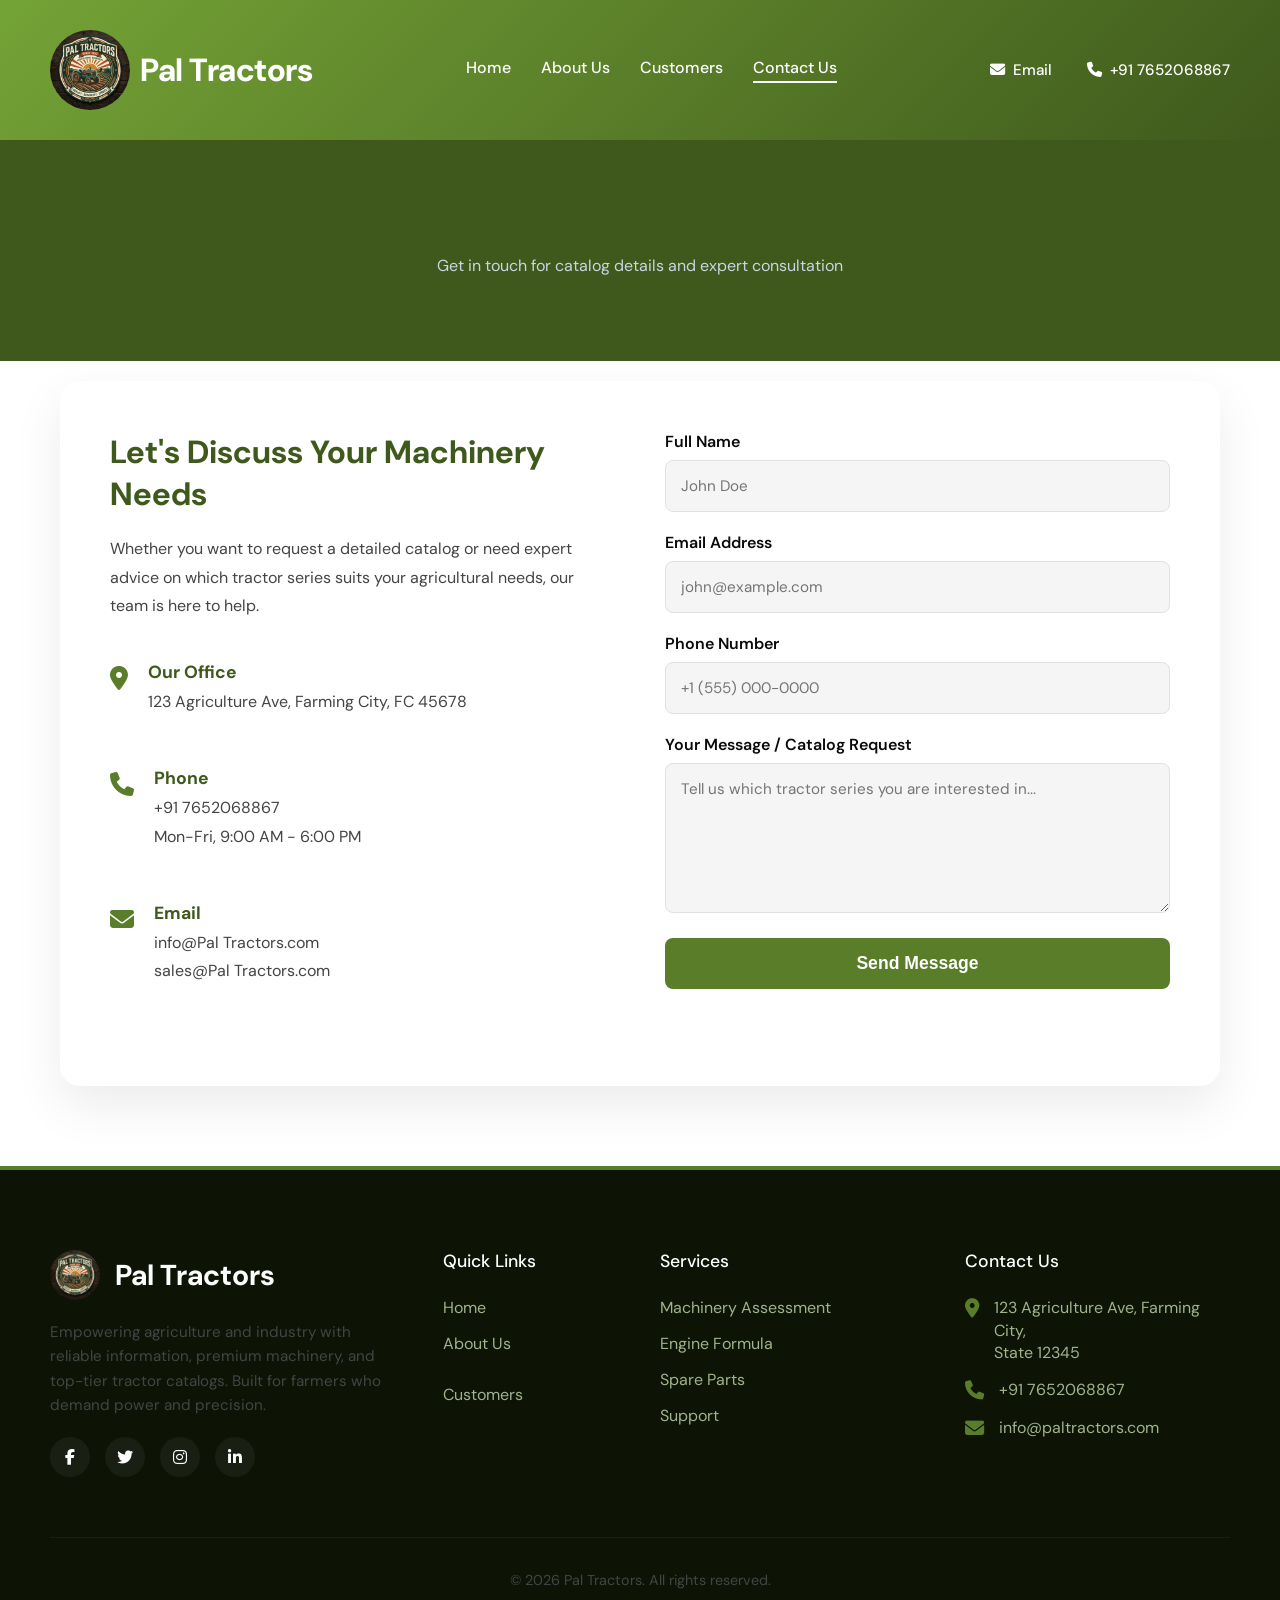
<file: contact.html>
﻿<!DOCTYPE html>
<html lang="en">
<head>
    <meta charset="UTF-8">
    <meta name="viewport" content="width=device-width, initial-scale=1.0">
    <title>Contact Us - Pal Tractors</title>
    <link href="https://fonts.googleapis.com/css2?family=Inter:wght@300;400;600;700;800&display=swap" rel="stylesheet">
    <link rel="stylesheet" href="https://cdnjs.cloudflare.com/ajax/libs/font-awesome/6.4.0/css/all.min.css">
    <link rel="stylesheet" href="css/style.css">
</head>
<body style="background-color: var(--bg-light);">

    <!-- Header -->
    <header style="background: linear-gradient(135deg, #74a336 0%, #3f591c 100%); position: relative;">
        <div class="nav-container">
            <a href="index.html" class="logo" style="display: flex; align-items: center; gap: 10px; font-size: 2rem;">
                <img src="images/logo3.jpg" alt="Pal Tractors" style="height: 80px; width: 80px; border-radius: 50%; object-fit: cover;">
                Pal Tractors
            </a>
            
            <nav class="nav-links">
                <a href="index.html">Home</a>
                <a href="about.html">About Us</a>
                <a href="customers.html">Customers</a>
                <a href="contact.html" class="active">Contact Us</a>
            </nav>
            
            <div class="nav-icons" style="font-size: 0.95rem; font-weight: 500;">
                <a href="mailto:info@paltractors.com"><i class="fa-solid fa-envelope"></i> <span>Email</span></a>
                <a href="tel:+917652068867" style="margin-left: 15px;"><i class="fa-solid fa-phone"></i> <span>+91 7652068867</span></a>
            </div>
        </div>
    </header>

    <!-- Page Header -->
    <div style="background-color: var(--primary-color); color: white; padding: 60px 0; text-align: center;">
        <div class="container">
            <h1 style="margin-bottom: 0;">Contact Us</h1>
            <p style="color: #cbd5e1; margin-top: 10px;">Get in touch for catalog details and expert consultation</p>
        </div>
    </div>

    <!-- Contact Section -->
    <section class="section-padding">
        <div class="container">
            <div class="contact-wrapper">
                <!-- Contact Info -->
                <div class="contact-info">
                    <h2>Let's Discuss Your Machinery Needs</h2>
                    <p style="margin-bottom: 40px;">Whether you want to request a detailed catalog or need expert advice on which tractor series suits your agricultural needs, our team is here to help.</p>
                    
                    <div class="info-item">
                        <i class="fa-solid fa-location-dot"></i>
                        <div>
                            <h4>Our Office</h4>
                            <p>123 Agriculture Ave, Farming City, FC 45678</p>
                        </div>
                    </div>
                    
                    <div class="info-item">
                        <i class="fa-solid fa-phone"></i>
                        <div>
                            <h4>Phone</h4>
                            <p>+91 7652068867<br>Mon-Fri, 9:00 AM - 6:00 PM</p>
                        </div>
                    </div>
                    
                    <div class="info-item">
                        <i class="fa-solid fa-envelope"></i>
                        <div>
                            <h4>Email</h4>
                            <p>info@Pal Tractors.com<br>sales@Pal Tractors.com</p>
                        </div>
                    </div>
                </div>

                <!-- Contact Form -->
                <div class="contact-form">
                    <form action="#" method="POST" onsubmit="event.preventDefault(); alert('Thank you for contacting us! We will get back to you soon.');">
                        <div class="form-group">
                            <label for="name" style="display:block; margin-bottom:8px; font-weight:600;">Full Name</label>
                            <input type="text" id="name" class="form-control" placeholder="John Doe" required>
                        </div>
                        
                        <div class="form-group">
                            <label for="email" style="display:block; margin-bottom:8px; font-weight:600;">Email Address</label>
                            <input type="email" id="email" class="form-control" placeholder="john@example.com" required>
                        </div>

                        <div class="form-group">
                            <label for="phone" style="display:block; margin-bottom:8px; font-weight:600;">Phone Number</label>
                            <input type="tel" id="phone" class="form-control" placeholder="+1 (555) 000-0000">
                        </div>
                        
                        <div class="form-group">
                            <label for="message" style="display:block; margin-bottom:8px; font-weight:600;">Your Message / Catalog Request</label>
                            <textarea id="message" class="form-control" placeholder="Tell us which tractor series you are interested in..." required></textarea>
                        </div>
                        
                        <button type="submit" class="btn btn-primary" style="width: 100%;">Send Message</button>
                    </form>
                </div>
            </div>
        </div>
    </section>

    <!-- Premium Footer -->
    <footer class="premium-footer">
        <div class="footer-container">
            <div class="footer-top">
                <div class="footer-brand">
                    <a href="index.html" class="footer-logo">
                        <img src="images/logo3.jpg" alt="Pal Tractors"> Pal Tractors
                    </a>
                    <p class="footer-desc">Empowering agriculture and industry with reliable information, premium machinery, and top-tier tractor catalogs. Built for farmers who demand power and precision.</p>
                    
                    <div class="footer-social">
                        <a href="#"><i class="fa-brands fa-facebook-f"></i></a>
                        <a href="#"><i class="fa-brands fa-twitter"></i></a>
                        <a href="#"><i class="fa-brands fa-instagram"></i></a>
                        <a href="#"><i class="fa-brands fa-linkedin-in"></i></a>
                    </div>
                </div>
                
                <div class="footer-links-col">
                    <h4 class="footer-title">Quick Links</h4>
                    <ul class="footer-links">
                        <li><a href="index.html">Home</a></li>
                        <li><a href="about.html">About Us</a></li>
                        <li></li>
                        <li><a href="customers.html">Customers</a></li>
                    </ul>
                </div>
                
                <div class="footer-links-col">
                    <h4 class="footer-title">Services</h4>
                    <ul class="footer-links">
                        <li><a href="#">Machinery Assessment</a></li>
                        <li><a href="#">Engine Formula</a></li>
                        <li><a href="#">Spare Parts</a></li>
                        <li><a href="contact.html">Support</a></li>
                    </ul>
                </div>
                
                <div class="footer-contact-col">
                    <h4 class="footer-title">Contact Us</h4>
                    <ul class="footer-contact">
                        <li>
                            <i class="fa-solid fa-location-dot"></i>
                            <span>123 Agriculture Ave, Farming City,<br>State 12345</span>
                        </li>
                        <li>
                            <i class="fa-solid fa-phone"></i>
                            <span>+91 7652068867</span>
                        </li>
                        <li>
                            <i class="fa-solid fa-envelope"></i>
                            <span>info@paltractors.com</span>
                        </li>
                    </ul>
                </div>
            </div>
            
            <div class="footer-bottom">
                <p>&copy; 2026 Pal Tractors. All rights reserved.</p>
            </div>
        </div>
    </footer>

</body>
</html>
</file>
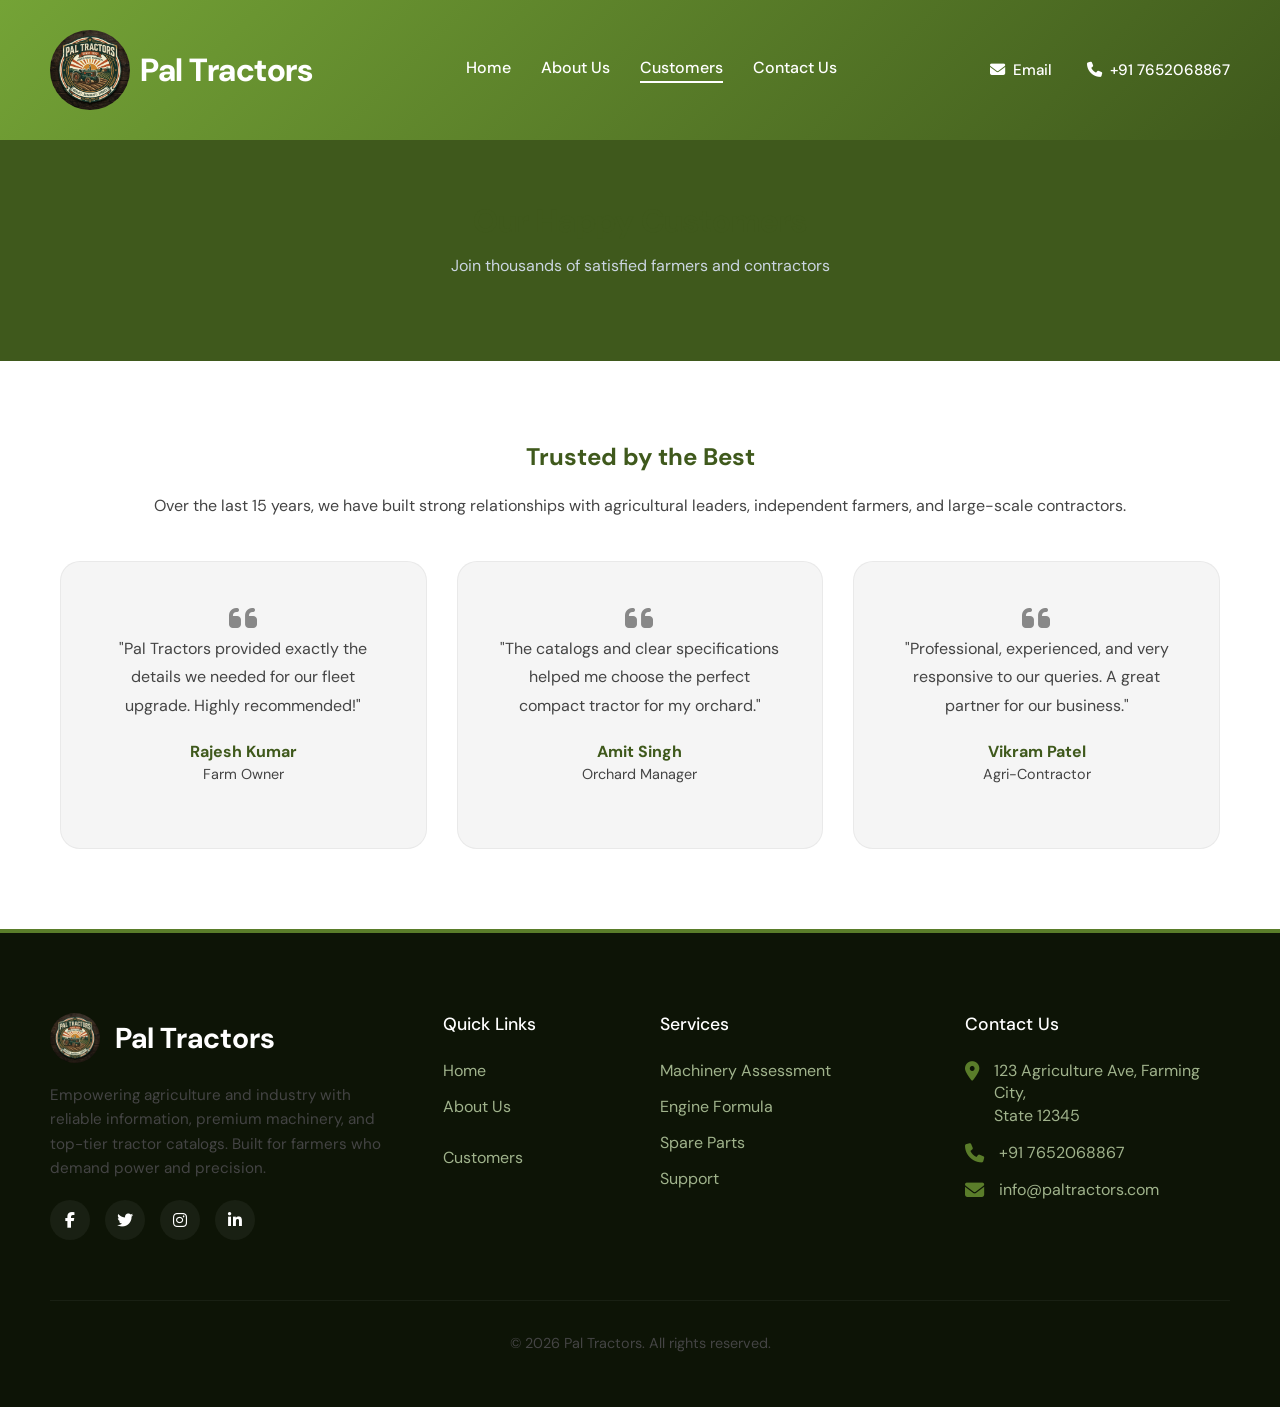
<file: customers.html>
﻿<!DOCTYPE html>
<html lang="en">
<head>
    <meta charset="UTF-8">
    <meta name="viewport" content="width=device-width, initial-scale=1.0">
    <title>Our Customers - Pal Tractors</title>
    <link href="https://fonts.googleapis.com/css2?family=Inter:wght@300;400;600;700;800&display=swap" rel="stylesheet">
    <link rel="stylesheet" href="https://cdnjs.cloudflare.com/ajax/libs/font-awesome/6.4.0/css/all.min.css">
    <link rel="stylesheet" href="css/style.css">
</head>
<body>

    <!-- Header -->
    <header style="background: linear-gradient(135deg, #74a336 0%, #3f591c 100%); position: relative;">
        <div class="nav-container">
            <a href="index.html" class="logo" style="display: flex; align-items: center; gap: 10px; font-size: 2rem;">
                <img src="images/logo3.jpg" alt="Pal Tractors" style="height: 80px; width: 80px; border-radius: 50%; object-fit: cover;">
                Pal Tractors
            </a>
            
            <nav class="nav-links">
                <a href="index.html">Home</a>
                <a href="about.html">About Us</a>
                <a href="customers.html" class="active">Customers</a>
                <a href="contact.html">Contact Us</a>
            </nav>
            
            <div class="nav-icons" style="font-size: 0.95rem; font-weight: 500;">
                <a href="mailto:info@paltractors.com"><i class="fa-solid fa-envelope"></i> <span>Email</span></a>
                <a href="tel:+917652068867" style="margin-left: 15px;"><i class="fa-solid fa-phone"></i> <span>+91 7652068867</span></a>
            </div>
        </div>
    </header>

    <!-- Page Header -->
    <div style="background-color: var(--primary-color); color: white; padding: 60px 0; text-align: center;">
        <div class="container">
            <h1 style="margin-bottom: 0;">Our Happy Customers</h1>
            <p style="color: #cbd5e1; margin-top: 10px;">Join thousands of satisfied farmers and contractors</p>
        </div>
    </div>

    <!-- Content -->
    <section class="section-padding">
        <div class="container">
            <div class="text-center" style="margin-bottom: 40px;">
                <h2>Trusted by the Best</h2>
                <p>Over the last 15 years, we have built strong relationships with agricultural leaders, independent farmers, and large-scale contractors.</p>
            </div>
            
            <div class="features-grid">
                <div class="feature-card">
                    <i class="fa-solid fa-quote-left feature-icon" style="color: var(--text-light); font-size: 2rem;"></i>
                    <p>"Pal Tractors provided exactly the details we needed for our fleet upgrade. Highly recommended!"</p>
                    <h4 style="margin-bottom: 0; color: var(--primary-color);">Rajesh Kumar</h4>
                    <p style="font-size: 0.9rem;">Farm Owner</p>
                </div>
                <div class="feature-card">
                    <i class="fa-solid fa-quote-left feature-icon" style="color: var(--text-light); font-size: 2rem;"></i>
                    <p>"The catalogs and clear specifications helped me choose the perfect compact tractor for my orchard."</p>
                    <h4 style="margin-bottom: 0; color: var(--primary-color);">Amit Singh</h4>
                    <p style="font-size: 0.9rem;">Orchard Manager</p>
                </div>
                <div class="feature-card">
                    <i class="fa-solid fa-quote-left feature-icon" style="color: var(--text-light); font-size: 2rem;"></i>
                    <p>"Professional, experienced, and very responsive to our queries. A great partner for our business."</p>
                    <h4 style="margin-bottom: 0; color: var(--primary-color);">Vikram Patel</h4>
                    <p style="font-size: 0.9rem;">Agri-Contractor</p>
                </div>
            </div>
        </div>
    </section>

    <!-- Premium Footer -->
    <footer class="premium-footer">
        <div class="footer-container">
            <div class="footer-top">
                <div class="footer-brand">
                    <a href="index.html" class="footer-logo">
                        <img src="images/logo3.jpg" alt="Pal Tractors"> Pal Tractors
                    </a>
                    <p class="footer-desc">Empowering agriculture and industry with reliable information, premium machinery, and top-tier tractor catalogs. Built for farmers who demand power and precision.</p>
                    
                    <div class="footer-social">
                        <a href="#"><i class="fa-brands fa-facebook-f"></i></a>
                        <a href="#"><i class="fa-brands fa-twitter"></i></a>
                        <a href="#"><i class="fa-brands fa-instagram"></i></a>
                        <a href="#"><i class="fa-brands fa-linkedin-in"></i></a>
                    </div>
                </div>
                
                <div class="footer-links-col">
                    <h4 class="footer-title">Quick Links</h4>
                    <ul class="footer-links">
                        <li><a href="index.html">Home</a></li>
                        <li><a href="about.html">About Us</a></li>
                        <li></li>
                        <li><a href="customers.html">Customers</a></li>
                    </ul>
                </div>
                
                <div class="footer-links-col">
                    <h4 class="footer-title">Services</h4>
                    <ul class="footer-links">
                        <li><a href="#">Machinery Assessment</a></li>
                        <li><a href="#">Engine Formula</a></li>
                        <li><a href="#">Spare Parts</a></li>
                        <li><a href="contact.html">Support</a></li>
                    </ul>
                </div>
                
                <div class="footer-contact-col">
                    <h4 class="footer-title">Contact Us</h4>
                    <ul class="footer-contact">
                        <li>
                            <i class="fa-solid fa-location-dot"></i>
                            <span>123 Agriculture Ave, Farming City,<br>State 12345</span>
                        </li>
                        <li>
                            <i class="fa-solid fa-phone"></i>
                            <span>+91 7652068867</span>
                        </li>
                        <li>
                            <i class="fa-solid fa-envelope"></i>
                            <span>info@paltractors.com</span>
                        </li>
                    </ul>
                </div>
            </div>
            
            <div class="footer-bottom">
                <p>&copy; 2026 Pal Tractors. All rights reserved.</p>
            </div>
        </div>
    </footer>

</body>
</html>
</file>
<file: css/style.css>
/* ===== New TractorHub CSS (TerraElix Inspired) ===== */
@import url('https://fonts.googleapis.com/css2?family=DM+Sans:opsz,wght@9..40,400;9..40,500;9..40,700&display=swap');

:root {
  --primary-green: #5a7d2a;
  --dark-green: #3f591c;
  --black: #0a0a0a;
  --white: #ffffff;
  --off-white: #f5f5f5;
  --text-gray: #e5e5e5;
  --transition: all 0.3s ease;
  --font-main: 'DM Sans', sans-serif;
  /* Legacy mapping for subpages */
  --primary-color: var(--dark-green);
  --secondary-color: var(--primary-green);
  --text-light: #888;
}

* { margin: 0; padding: 0; box-sizing: border-box; }
body { font-family: var(--font-main); background-color: var(--white); color: var(--black); overflow-x: hidden; }
a { text-decoration: none; color: inherit; }
ul { list-style: none; }

/* Transparent Navbar */
header { position: absolute; top: 0; left: 0; right: 0; z-index: 100; padding: 30px 50px; }
.nav-container { display: flex; justify-content: space-between; align-items: center; max-width: 1400px; margin: 0 auto; color: var(--white); }
.logo { font-size: 1.8rem; font-weight: 800; letter-spacing: -0.5px; }
.nav-links { display: flex; gap: 30px; font-size: 1rem; font-weight: 500; }
.nav-links a { position: relative; padding-bottom: 5px; transition: var(--transition); }
.nav-links a::after { content: ''; position: absolute; bottom: 0; left: 0; width: 0; height: 2px; background-color: var(--white); transition: width 0.3s ease; }
.nav-links a:hover::after, .nav-links a.active::after { width: 100%; }
.nav-links a:hover { opacity: 1; }
.nav-icons { display: flex; align-items: center; gap: 20px; font-size: 1rem; font-weight: 500; }
.nav-icons a { display: flex; align-items: center; gap: 8px; transition: var(--transition); }
.nav-icons a:hover { opacity: 0.8; }

/* Hero Section */
.hero-section { position: relative; min-height: 100vh; background: linear-gradient(135deg, #74a336 0%, #3f591c 100%); display: flex; flex-direction: column; justify-content: center; padding: 120px 50px 0; overflow: hidden; }
.hero-bg-image { position: absolute; top: 0; left: 0; width: 100%; height: 100%; object-fit: cover; opacity: 0.3; mix-blend-mode: overlay; pointer-events: none; }
.hero-content { position: relative; z-index: 10; max-width: 1400px; margin: 0 auto; width: 100%; display: flex; align-items: center; justify-content: space-between; }
.hero-left { flex: 1; max-width: 650px; color: var(--white); }
.huge-title { font-size: 5.5rem; line-height: 0.95; font-weight: 700; letter-spacing: -2px; margin-bottom: 40px; position: relative; }
.huge-title em { font-weight: 400; font-style: normal; color: rgba(255, 255, 255, 0.7); }
.check-badge { display: inline-flex; align-items: center; justify-content: center; width: 60px; height: 60px; background-color: rgba(255,255,255,0.2); border-radius: 50%; backdrop-filter: blur(5px); margin-left: 15px; vertical-align: middle; }
.hero-action { display: flex; align-items: center; gap: 30px; }
.btn-explore { background-color: var(--black); color: var(--white); padding: 18px 35px; font-size: 1.1rem; font-weight: 500; display: inline-flex; align-items: center; gap: 10px; transition: var(--transition); }
.btn-explore:hover { background-color: #222; transform: translateY(-2px); }
.hero-desc { max-width: 250px; font-size: 0.9rem; line-height: 1.5; color: var(--text-gray); }
.hero-right { flex: 1; display: flex; justify-content: flex-end; position: relative; }

/* Image Slider inside Hero Right */
.hero-slider { position: relative; width: 100%; max-width: 600px; height: 450px; transform: rotate(3deg); transition: transform 0.5s ease; }
.hero-slider:hover { transform: rotate(0deg) scale(1.02); }
.hero-slider img { position: absolute; top: 0; left: 0; width: 100%; height: 100%; object-fit: cover; border-radius: 20px; box-shadow: 0 30px 60px rgba(0,0,0,0.3); opacity: 0; animation: slideFade 15s infinite; }
.hero-slider img:nth-child(1) { animation-delay: 0s; }
.hero-slider img:nth-child(2) { animation-delay: 5s; }
.hero-slider img:nth-child(3) { animation-delay: 10s; }
@keyframes slideFade { 0% { opacity: 0; transform: scale(1.05); } 5% { opacity: 1; transform: scale(1); } 33% { opacity: 1; transform: scale(1); } 38% { opacity: 0; transform: scale(0.95); } 100% { opacity: 0; } }

/* Bottom Banner */
.bottom-banner-wrapper { position: relative; z-index: 20; max-width: 1400px; margin: -60px auto 40px; display: flex; box-shadow: 0 20px 40px rgba(0,0,0,0.15); }
.banner-left, .banner-center, .banner-right { padding: 40px; }
.banner-left { flex: 2; background-color: var(--off-white); position: relative; overflow: hidden; }
.banner-left h3 { font-size: 1.8rem; font-weight: 500; line-height: 1.2; margin-bottom: 20px; max-width: 300px; }
.banner-link { font-size: 0.9rem; font-weight: 500; text-decoration: underline; color: #555; }
.banner-bg-img { position: absolute; right: -20px; bottom: -20px; width: 300px; height: 200px; object-fit: cover; opacity: 0.9; border-radius: 20px; box-shadow: -10px -10px 30px rgba(0,0,0,0.05); }
.banner-center { flex: 1; background-color: var(--white); display: flex; flex-direction: column; justify-content: space-between; }
.icon-circle { width: 40px; height: 40px; border-radius: 50%; background-color: var(--black); color: var(--white); display: flex; align-items: center; justify-content: center; margin-bottom: 15px; }
.banner-center p { font-size: 0.95rem; color: #555; margin-bottom: 20px; }
.banner-right { flex: 1.5; background-color: var(--black); color: var(--white); display: flex; align-items: center; gap: 20px; }
.avatars { display: flex; }
.avatars img { width: 50px; height: 50px; border-radius: 50%; border: 2px solid var(--black); margin-left: -15px; object-fit: cover; }
.avatars img:first-child { margin-left: 0; }
.stats h3 { font-size: 1.8rem; font-weight: 500; }
.stats p { font-size: 0.85rem; color: #999; }

/* Generic Page Styles */
.page-container, .container { max-width: 1200px; margin: 0 auto; padding: 0 20px; }
h1, h2, h3 { color: var(--dark-green); margin-bottom: 20px; }
p { color: #444; line-height: 1.8; margin-bottom: 20px; }
.section-padding { padding: 80px 0; }
.text-center { text-align: center; }
.features-grid, .grid-container { display: grid; grid-template-columns: repeat(auto-fit, minmax(300px, 1fr)); gap: 30px; margin-top: 40px; }
.feature-card { background: var(--off-white); padding: 40px; border-radius: 20px; text-align: center; transition: var(--transition); border: 1px solid rgba(0,0,0,0.05); }
.feature-card:hover { transform: translateY(-5px); box-shadow: 0 20px 40px rgba(0,0,0,0.08); }

/* About Section */
.about-flex { display: flex; gap: 60px; align-items: center; }
.about-text { flex: 1; }
.about-text h2 { font-size: 2.5rem; margin-bottom: 25px; }
.about-img { flex: 1; }
.about-img img { width: 100%; border-radius: 20px; box-shadow: 0 20px 40px rgba(0,0,0,0.1); }

/* Contact Section */
.contact-wrapper { display: grid; grid-template-columns: 1fr 1fr; gap: 50px; background: var(--white); padding: 50px; border-radius: 20px; box-shadow: 0 20px 50px rgba(0,0,0,0.08); margin-top: -60px; position: relative; z-index: 10; }
.contact-info h2 { font-size: 2rem; margin-bottom: 20px; }
.info-item { display: flex; gap: 20px; margin-bottom: 30px; }
.info-item i { font-size: 1.5rem; color: var(--primary-green); margin-top: 5px; }
.info-item h4 { color: var(--dark-green); margin-bottom: 5px; font-size: 1.1rem; }
.form-group { margin-bottom: 20px; }
.form-control { width: 100%; padding: 15px; border: 1px solid #e1e1e1; border-radius: 8px; font-family: var(--font-main); background: var(--off-white); transition: var(--transition); font-size: 0.95rem; }
.form-control:focus { outline: none; border-color: var(--primary-green); background: var(--white); box-shadow: 0 0 0 4px rgba(90, 125, 42, 0.1); }
textarea.form-control { min-height: 150px; resize: vertical; }
.btn-primary { background: var(--primary-green); color: var(--white); padding: 15px 30px; border: none; border-radius: 8px; cursor: pointer; font-size: 1.1rem; font-weight: 600; transition: var(--transition); }
.btn-primary:hover { background: var(--dark-green); transform: translateY(-2px); box-shadow: 0 10px 20px rgba(0,0,0,0.1); }

/* Premium Footer */
.premium-footer { background-color: #0d1406; color: #a0b38c; padding: 80px 50px 30px; border-top: 4px solid var(--primary-green); }
.footer-container { max-width: 1400px; margin: 0 auto; }
.footer-top { display: grid; grid-template-columns: 2fr 1fr 1.5fr 1.5fr; gap: 40px; margin-bottom: 60px; }
.footer-brand .footer-logo { display: flex; align-items: center; gap: 15px; font-size: 1.8rem; font-weight: 700; color: var(--white); margin-bottom: 20px; }
.footer-brand .footer-logo img { width: 50px; height: 50px; border-radius: 50%; }
.footer-desc { font-size: 0.95rem; line-height: 1.6; max-width: 350px; }
.footer-title { color: var(--white); font-size: 1.1rem; font-weight: 500; margin-bottom: 25px; }
.footer-links { display: flex; flex-direction: column; gap: 15px; }
.footer-links a { transition: var(--transition); }
.footer-links a:hover { color: var(--primary-green); padding-left: 5px; }
.footer-contact li { display: flex; gap: 15px; margin-bottom: 15px; line-height: 1.4; }
.footer-contact i { color: var(--primary-green); font-size: 1.2rem; margin-top: 2px; }
.footer-social { display: flex; gap: 15px; margin-top: 20px; }
.footer-social a { width: 40px; height: 40px; border-radius: 50%; background-color: rgba(255,255,255,0.05); display: flex; align-items: center; justify-content: center; color: var(--white); transition: var(--transition); }
.footer-social a:hover { background-color: var(--primary-green); transform: translateY(-3px); }
.footer-bottom { text-align: center; padding-top: 30px; border-top: 1px solid rgba(255,255,255,0.05); font-size: 0.9rem; }

/* Responsive */
@media (max-width: 1024px) {
  .huge-title { font-size: 3.5rem; }
  .bottom-banner-wrapper { flex-direction: column; margin-top: 0; }
  .hero-section { padding-bottom: 60px; min-height: auto; padding: 120px 30px 0; }
  .banner-left, .banner-center, .banner-right { padding: 30px; }
  .footer-top { grid-template-columns: 1fr 1fr; }
  .about-flex { flex-direction: column; }
}

@media (max-width: 768px) {
  header { padding: 15px 20px; }
  .nav-links { display: none; }
  .nav-icons span { display: none; }
  .logo { font-size: 1.3rem !important; }
  .logo img { height: 50px !important; width: 50px !important; }
  .hero-section { padding: 100px 20px 40px; }
  .hero-content { flex-direction: column; text-align: center; gap: 30px; }
  .hero-action { flex-direction: column; align-items: center; }
  .hero-desc { margin-top: 15px; }
  .huge-title { font-size: 2.5rem; }
  .check-badge { display: none; }
  .hero-slider { max-width: 100%; height: 250px; transform: none; }
  .hero-slider:hover { transform: none; }
  .bottom-banner-wrapper { margin-top: 20px; }
  .banner-left h3 { font-size: 1.5rem; }
  .banner-bg-img { width: 150px; height: 100px; right: 0; bottom: 0; }
  .banner-right { flex-direction: column; text-align: center; }
  .avatars { justify-content: center; }
  .premium-footer { padding: 60px 20px 20px; } 
  .footer-top { grid-template-columns: 1fr; gap: 40px; }
  .contact-wrapper { grid-template-columns: 1fr; padding: 30px; }
}
</file>
